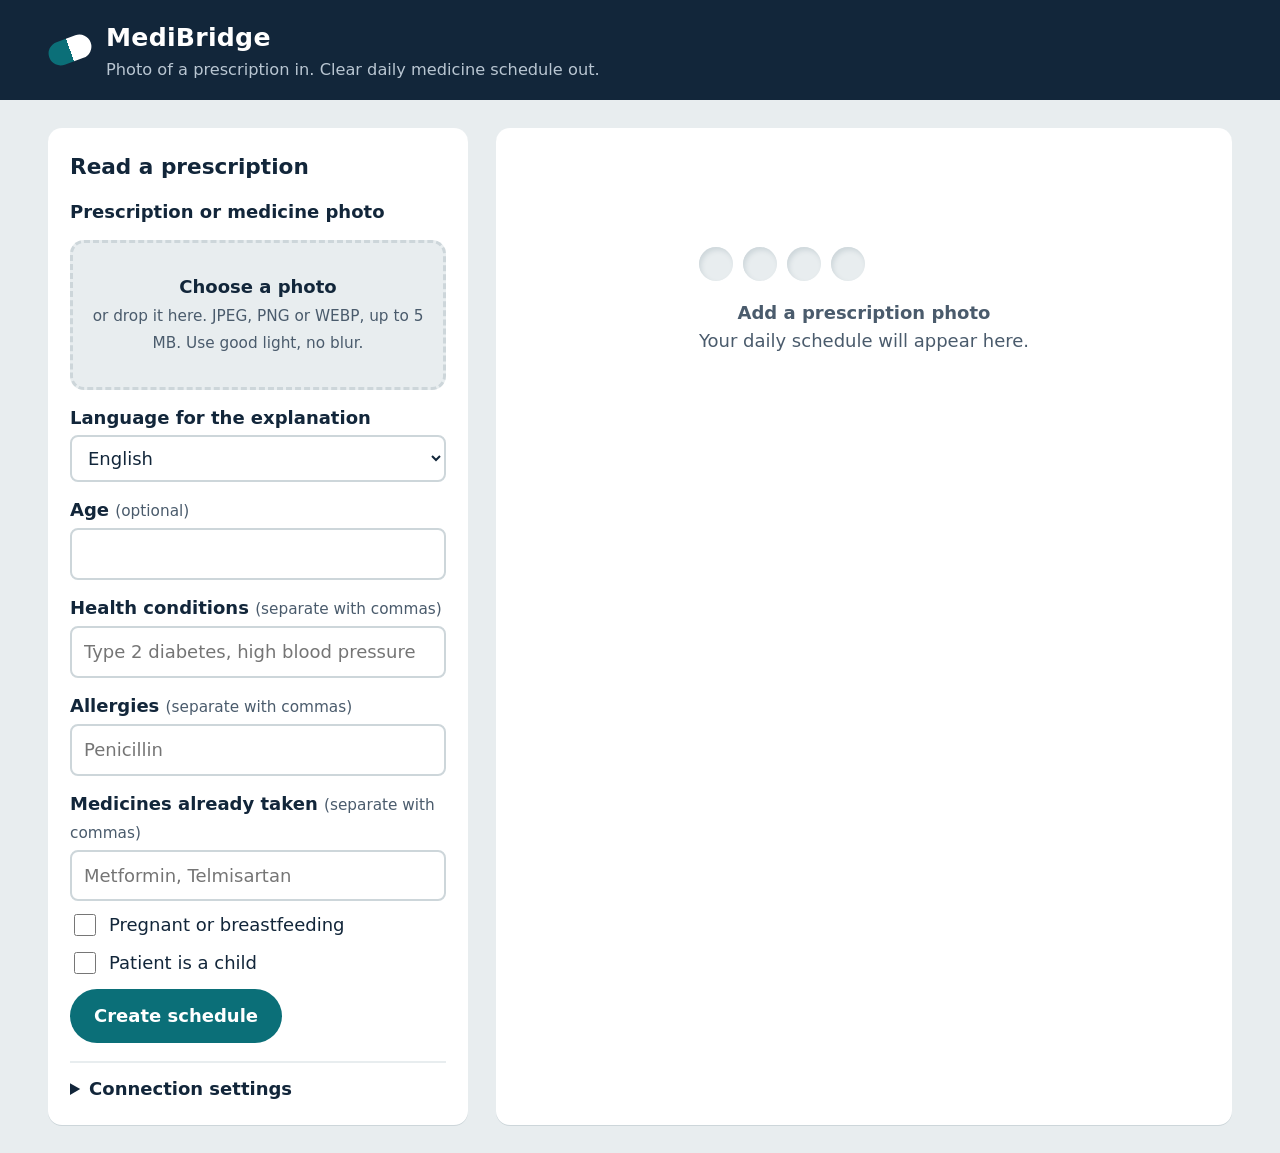
<file: index (1).html>
<!DOCTYPE html>
<html lang="en">
<head>
<meta charset="utf-8">
<meta name="viewport" content="width=device-width, initial-scale=1">
<!-- CSP: no inline-event handlers, no third-party scripts. connect-src = your backend only. -->
<meta http-equiv="Content-Security-Policy" content="default-src 'none'; script-src 'unsafe-inline'; style-src 'unsafe-inline' https://fonts.googleapis.com; font-src https://fonts.gstatic.com; img-src blob: data:; connect-src http://localhost:* http://127.0.0.1:* https:; base-uri 'none'; form-action 'none'">
<meta name="referrer" content="no-referrer">
<title>MediBridge – prescription to daily schedule</title>
<link rel="preconnect" href="https://fonts.googleapis.com">
<link rel="preconnect" href="https://fonts.gstatic.com" crossorigin>
<link href="https://fonts.googleapis.com/css2?family=Atkinson+Hyperlegible:wght@400;700&family=Noto+Sans+Devanagari:wght@400;700&family=Noto+Sans+Telugu:wght@400;700&display=swap" rel="stylesheet">
<style>
:root{
  --ink:#12263A; --ink-soft:#4A5B6C; --foil:#E8EDEF; --foil-deep:#CDD6DA; --paper:#FFFFFF;
  --teal:#0B6F78; --teal-dark:#084F56; --amber:#F2B233; --amber-bg:#FFF4D6;
  --red:#B3261E; --red-bg:#FDE7E5; --green:#1E7A4A; --green-bg:#E3F4EA;
  --r-lg:28px; --r-md:14px; --r-sm:8px;
  --font:"Atkinson Hyperlegible","Noto Sans Devanagari","Noto Sans Telugu",system-ui,sans-serif;
}
*{box-sizing:border-box}
html{font-size:112.5%}
body{margin:0;background:var(--foil);color:var(--ink);font-family:var(--font);line-height:1.55}
:focus-visible{outline:3px solid var(--ink);outline-offset:2px}
.skip{position:absolute;left:-999px}.skip:focus{left:8px;top:8px;background:var(--paper);padding:8px 12px;z-index:9}
header{background:var(--ink);color:#fff;padding:18px clamp(16px,4vw,48px);display:flex;align-items:center;gap:14px;flex-wrap:wrap}
.logo{width:44px;height:24px;border-radius:12px;background:linear-gradient(90deg,var(--teal) 50%,var(--paper) 50%);transform:rotate(-20deg);flex:none}
header h1{font-size:1.4rem;margin:0;letter-spacing:.01em}
header p{margin:0;color:#B9C6D2;font-size:.9rem}
main{display:grid;grid-template-columns:minmax(300px,420px) 1fr;gap:28px;padding:28px clamp(16px,4vw,48px);max-width:1280px;margin:0 auto}
@media(max-width:860px){main{grid-template-columns:1fr}}
.panel{background:var(--paper);border-radius:var(--r-md);padding:22px;box-shadow:0 1px 0 var(--foil-deep)}
h2{font-size:1.2rem;margin:0 0 12px}
h3{font-size:1.05rem;margin:0 0 6px}
label,.lbl{display:block;font-weight:700;margin:14px 0 4px}
.hint{font-weight:400;color:var(--ink-soft);font-size:.85rem}
input[type=text],input[type=password],input[type=number],select{width:100%;font:inherit;padding:10px 12px;border:2px solid var(--foil-deep);border-radius:var(--r-sm);background:#fff;color:var(--ink)}
input:focus,select:focus{border-color:var(--teal)}
.check{display:flex;gap:10px;align-items:center;font-weight:400;margin:10px 0}
.check input{width:22px;height:22px;accent-color:var(--teal)}
.drop{display:grid;place-items:center;text-align:center;gap:6px;min-height:150px;border:3px dashed var(--foil-deep);border-radius:var(--r-md);padding:14px;cursor:pointer;background:var(--foil)}
.drop:hover,.drop.over{border-color:var(--teal);background:#F2FAFA}
.drop img{max-width:100%;max-height:220px;border-radius:var(--r-sm)}
.drop input{position:absolute;opacity:0;width:1px;height:1px}
.drop:focus-within{outline:3px solid var(--ink);outline-offset:2px}
button{font:inherit;font-weight:700;border:0;border-radius:999px;padding:13px 24px;cursor:pointer;background:var(--teal);color:#fff;min-height:48px}
button:hover{background:var(--teal-dark)}
button.ghost{background:transparent;color:var(--teal-dark);border:2px solid var(--teal)}
button.ghost:hover{background:#E6F3F4}
button[disabled]{opacity:.55;cursor:wait}
details{margin-top:18px;border-top:2px solid var(--foil);padding-top:12px}
summary{cursor:pointer;font-weight:700}
.err{background:var(--red-bg);color:var(--red);border-left:6px solid var(--red);padding:12px 14px;border-radius:var(--r-sm);margin-top:14px;font-weight:700}
.empty{display:grid;place-items:center;text-align:center;min-height:320px;color:var(--ink-soft)}
.empty .blister{display:flex;gap:10px;margin-bottom:14px}
.empty .blister i{width:34px;height:34px;border-radius:50%;background:var(--foil);box-shadow:inset 2px 3px 5px var(--foil-deep)}
.banner{border-radius:var(--r-md);padding:14px 16px;margin-bottom:18px;font-weight:700}
.banner.review{background:var(--amber-bg);border-left:8px solid var(--amber)}
.banner.ok{background:var(--green-bg);border-left:8px solid var(--green)}
.banner ul{margin:6px 0 0;padding-left:20px;font-weight:400}
.toolbar{display:flex;gap:10px;flex-wrap:wrap;margin:12px 0 4px}
/* Blister strip: schedule as foil pack cavities */
.strip{display:grid;grid-template-columns:repeat(auto-fit,minmax(170px,1fr));gap:14px;background:var(--foil);padding:16px;border-radius:var(--r-lg);margin:12px 0 22px;box-shadow:inset 0 2px 6px var(--foil-deep)}
.slot{background:var(--paper);border-radius:var(--r-lg);padding:14px;display:grid;gap:6px;justify-items:start;box-shadow:0 2px 0 var(--foil-deep)}
.pill{width:56px;height:56px;border-radius:50%;display:grid;place-items:center;font-weight:700;font-size:.8rem;color:var(--ink);box-shadow:inset -4px -5px 8px rgba(0,0,0,.14);opacity:0;transform:scale(.4);animation:pop .45s cubic-bezier(.3,1.6,.5,1) forwards;animation-delay:calc(var(--i)*140ms)}
.p-morning{background:#FFD36B}.p-afternoon{background:#9ADBD6}.p-evening{background:#F4A38C}.p-night{background:#A9B7F0}
.slot .time{font-size:1.5rem;font-weight:700;line-height:1}
.slot .meds{font-weight:700}
.slot p{margin:0;font-size:.95rem}
@keyframes pop{to{opacity:1;transform:none}}
@media(prefers-reduced-motion:reduce){.pill{animation:none;opacity:1;transform:none}}
.meds-grid{display:grid;gap:14px}
.med{border:2px solid var(--foil-deep);border-radius:var(--r-md);padding:16px}
.med dl{display:grid;grid-template-columns:auto 1fr;gap:2px 14px;margin:10px 0}
.med dt{color:var(--ink-soft)}.med dd{margin:0;font-weight:700}
.src{background:var(--foil);border-radius:var(--r-sm);padding:6px 10px;font-size:.85rem;color:var(--ink-soft);overflow-wrap:anywhere}
.warn{margin:8px 0 0;padding-left:20px}
.flag{border-radius:var(--r-md);padding:12px 14px;margin:10px 0;border-left:8px solid}
.flag b{display:inline-block;margin-right:6px}
.sev-low{background:var(--foil);border-color:var(--ink-soft)}
.sev-medium{background:var(--amber-bg);border-color:var(--amber)}
.sev-high{background:var(--red-bg);border-color:var(--red)}
.sev-emergency{background:var(--red);color:#fff;border-color:var(--ink)}
section.block{margin-top:26px}
.disc{font-size:.85rem;color:var(--ink-soft);border-top:2px solid var(--foil);padding-top:12px;margin-top:26px}
.sr{position:absolute;width:1px;height:1px;overflow:hidden;clip:rect(0 0 0 0)}
</style>
</head>
<body>
<a class="skip" href="#results">Skip to results</a>
<header>
  <div class="logo" aria-hidden="true"></div>
  <div>
    <h1>MediBridge</h1>
    <p>Photo of a prescription in. Clear daily medicine schedule out.</p>
  </div>
</header>

<main>
  <form class="panel" id="form" novalidate aria-labelledby="formTitle">
    <h2 id="formTitle">Read a prescription</h2>

    <span class="lbl" id="fileLbl">Prescription or medicine photo</span>
    <label class="drop" id="drop" for="file">
      <input type="file" id="file" accept="image/jpeg,image/png,image/webp" aria-describedby="fileLbl">
      <span id="dropText"><b>Choose a photo</b><br><span class="hint">or drop it here. JPEG, PNG or WEBP, up to 5 MB. Use good light, no blur.</span></span>
    </label>

    <label for="lang">Language for the explanation</label>
    <select id="lang">
      <option value="English">English</option><option value="Hindi">हिन्दी (Hindi)</option>
      <option value="Telugu">తెలుగు (Telugu)</option><option value="Tamil">தமிழ் (Tamil)</option>
      <option value="Kannada">ಕನ್ನಡ (Kannada)</option><option value="Bengali">বাংলা (Bengali)</option>
      <option value="Marathi">मराठी (Marathi)</option>
    </select>

    <label for="age">Age <span class="hint">(optional)</span></label>
    <input type="number" id="age" min="0" max="120" inputmode="numeric">

    <label for="cond">Health conditions <span class="hint">(separate with commas)</span></label>
    <input type="text" id="cond" maxlength="400" placeholder="Type 2 diabetes, high blood pressure">

    <label for="allergy">Allergies <span class="hint">(separate with commas)</span></label>
    <input type="text" id="allergy" maxlength="400" placeholder="Penicillin">

    <label for="current">Medicines already taken <span class="hint">(separate with commas)</span></label>
    <input type="text" id="current" maxlength="600" placeholder="Metformin, Telmisartan">

    <label class="check"><input type="checkbox" id="preg"> Pregnant or breastfeeding</label>
    <label class="check"><input type="checkbox" id="child"> Patient is a child</label>

    <div class="toolbar"><button type="submit" id="go">Create schedule</button></div>
    <div id="formErr" role="alert"></div>

    <details>
      <summary>Connection settings</summary>
      <label class="check"><input type="checkbox" id="demo" checked> Demo mode (sample result, no server needed)</label>
      <label for="api">Server address</label>
      <input type="text" id="api" value="http://localhost:8000" autocomplete="off">
      <label for="key">Access key <span class="hint">(kept in this tab only)</span></label>
      <input type="password" id="key" autocomplete="off">
    </details>
  </form>

  <section class="panel" id="results" tabindex="-1" aria-live="polite" aria-label="Results">
    <div class="empty" id="empty">
      <div>
        <div class="blister" aria-hidden="true"><i></i><i></i><i></i><i></i></div>
        <p><b>Add a prescription photo</b><br>Your daily schedule will appear here.</p>
      </div>
    </div>
  </section>
</main>

<script>
"use strict";
const $ = s => document.querySelector(s);
const MAX_BYTES = 5 * 1024 * 1024, TYPES = ["image/jpeg", "image/png", "image/webp"];
const SPEECH = {English:"en-IN",Hindi:"hi-IN",Telugu:"te-IN",Tamil:"ta-IN",Kannada:"kn-IN",Bengali:"bn-IN",Marathi:"mr-IN"};
let file = null, previewUrl = null;

/* SECURITY: model output is untrusted. Build DOM with textContent only. Never innerHTML. */
function h(tag, props = {}, ...kids) {
  const e = document.createElement(tag);
  for (const [k, v] of Object.entries(props)) {
    if (k === "class") e.className = v; else e.setAttribute(k, v);
  }
  kids.flat().forEach(k => { if (k != null && k !== "") e.append(k.nodeType ? k : String(k)); });
  return e;
}

/* ---------- file selection ---------- */
function setFile(f) {
  $("#formErr").replaceChildren();
  if (!f) return;
  if (!TYPES.includes(f.type)) return showErr("Use a JPEG, PNG or WEBP photo.");
  if (f.size > MAX_BYTES) return showErr("Photo is bigger than 5 MB. Take a smaller photo.");
  file = f;
  if (previewUrl) URL.revokeObjectURL(previewUrl);
  previewUrl = URL.createObjectURL(f);
  const img = h("img", {src: previewUrl, alt: "Selected prescription photo"});
  $("#dropText").replaceChildren(img, h("br"), h("span", {class: "hint"}, "Tap to choose a different photo."));
}
$("#file").addEventListener("change", e => setFile(e.target.files[0]));
const drop = $("#drop");
["dragenter", "dragover"].forEach(t => drop.addEventListener(t, e => { e.preventDefault(); drop.classList.add("over"); }));
["dragleave", "drop"].forEach(t => drop.addEventListener(t, e => { e.preventDefault(); drop.classList.remove("over"); }));
drop.addEventListener("drop", e => setFile(e.dataTransfer.files[0]));

function showErr(msg) { $("#formErr").replaceChildren(h("div", {class: "err"}, msg)); }
const list = (id, max) => $(id).value.split(",").map(s => s.trim().slice(0, 100)).filter(Boolean).slice(0, max);

/* ---------- submit ---------- */
$("#form").addEventListener("submit", async e => {
  e.preventDefault();
  if (!file && !$("#demo").checked) return showErr("Add a prescription photo first.");
  const ageVal = $("#age").value.trim();
  const context = {
    age: ageVal === "" ? null : Math.min(120, Math.max(0, parseInt(ageVal, 10) || 0)),
    preferred_language: $("#lang").value,
    conditions: list("#cond", 20), allergies: list("#allergy", 20), current_medicines: list("#current", 30),
    pregnant_or_breastfeeding: $("#preg").checked, patient_is_child: $("#child").checked
  };
  const btn = $("#go"); btn.disabled = true; btn.textContent = "Reading prescription…";
  $("#formErr").replaceChildren();
  try {
    const data = $("#demo").checked ? await demo(context) : await callApi(context);
    render(data, context);
    $("#results").focus();
  } catch (err) {
    showErr(err.userMessage || "Something went wrong. Try again.");
  } finally { btn.disabled = false; btn.textContent = "Create schedule"; }
});

async function callApi(context) {
  const base = $("#api").value.trim().replace(/\/+$/, "");
  const key = $("#key").value;
  if (!/^https?:\/\//.test(base)) throw {userMessage: "Server address must start with http:// or https://"};
  if (!key) throw {userMessage: "Enter the access key under Connection settings."};
  const fd = new FormData();
  fd.append("file", file); fd.append("context", JSON.stringify(context));
  const ctl = new AbortController(), t = setTimeout(() => ctl.abort(), 60000);
  let res;
  try { res = await fetch(base + "/v1/care-plan", {method: "POST", headers: {"X-API-Key": key}, body: fd, signal: ctl.signal}); }
  catch { throw {userMessage: "Cannot reach the server. Check the address and that it is running."}; }
  finally { clearTimeout(t); }
  if (!res.ok) {
    const map = {401: "Access key is wrong or missing.", 413: "Photo is too large.", 415: "Photo type not supported. Use JPEG, PNG or WEBP.",
      422: "Some details were not accepted. Check age and language.", 429: "Too many requests. Wait a minute and try again.",
      502: "The prescription could not be read safely. Upload a clearer photo.", 504: "The AI service took too long. Try again."};
    throw {userMessage: map[res.status] || "Server error. Try again."};
  }
  return res.json();
}

/* ---------- rendering ---------- */
const PERIODS = [[12, "morning", "Morning"], [17, "afternoon", "Afternoon"], [21, "evening", "Evening"], [99, "night", "Night"]];
const period = t => { const hr = parseInt(t, 10); return PERIODS.find(p => hr < p[0]) || PERIODS[3]; };
const SEV = {low: "Note", medium: "Check", high: "Important", emergency: "Emergency"};
const FOOD = {before_food: "Before food", after_food: "After food", with_food: "With food", empty_stomach: "Empty stomach", no_restriction: "Any time", unclear: "Not clear"};

function render(data, context) {
  const p = data.care_plan, root = $("#results");
  const out = [];

  out.push(data.requires_human_review
    ? h("div", {class: "banner review", role: "status"}, "A pharmacist or health worker should check this before you rely on it.",
        h("ul", {}, (data.review_reasons || []).map(r => h("li", {}, r))))
    : h("div", {class: "banner ok", role: "status"}, "No problems found by automatic checks. Still confirm with your pharmacist."));

  out.push(h("h2", {}, "Your day"));
  out.push(h("p", {}, p.patient_friendly_summary));
  const bar = h("div", {class: "toolbar"});
  const speak = h("button", {type: "button", class: "ghost"}, "Read aloud");
  speak.addEventListener("click", () => toggleSpeech(speak, p, context.preferred_language));
  const print = h("button", {type: "button", class: "ghost"}, "Print");
  print.addEventListener("click", () => window.print());
  bar.append(speak, print); out.push(bar);

  if (p.extraction_confidence !== "high" || (p.unreadable_or_missing_fields || []).length)
    out.push(h("div", {class: "flag sev-medium"}, h("b", {}, "Photo not fully clear."),
      "Upload a clearer photo. Unclear: " + ((p.unreadable_or_missing_fields || []).join(", ") || "some details")));

  const strip = h("div", {class: "strip", role: "list", "aria-label": "Daily schedule"});
  (p.daily_schedule || []).slice().sort((a, b) => a.time.localeCompare(b.time)).forEach((s, i) => {
    const [, cls, label] = period(s.time);
    const slot = h("div", {class: "slot", role: "listitem", style: "--i:" + i},
      h("div", {class: "pill p-" + cls, "aria-hidden": "true"}, label.slice(0, 3)),
      h("div", {class: "time"}, s.time), h("div", {class: "meds"}, (s.medicines || []).join(", ")),
      h("p", {}, s.instruction));
    strip.append(slot);
  });
  out.push(strip);

  out.push(h("section", {class: "block"}, h("h2", {}, "Medicines"),
    h("div", {class: "meds-grid"}, (p.medications || []).map(m => h("article", {class: "med"},
      h("h3", {}, m.medicine_name + (m.strength ? " " + m.strength : "")),
      h("p", {}, m.plain_language_purpose),
      h("dl", {},
        h("dt", {}, "Dose"), h("dd", {}, m.dose), h("dt", {}, "How often"), h("dd", {}, m.frequency + " – " + m.timing),
        h("dt", {}, "Food"), h("dd", {}, FOOD[m.food_instruction] || "Not clear"),
        h("dt", {}, "For"), h("dd", {}, m.duration || "Not stated")),
      (m.important_warnings || []).length ? h("ul", {class: "warn"}, m.important_warnings.map(w => h("li", {}, w))) : "",
      h("p", {class: "src"}, "Written on photo: " + m.source_text_from_image))))));

  if ((p.potential_safety_flags || []).length)
    out.push(h("section", {class: "block"}, h("h2", {}, "Safety checks"),
      p.potential_safety_flags.map(f => h("div", {class: "flag sev-" + (SEV[f.severity] ? f.severity : "low")},
        h("b", {}, SEV[f.severity] || "Note") , f.issue, h("br"), h("b", {}, "What to do:"), f.recommended_action))));

  out.push(h("section", {class: "block"}, h("h2", {}, "If you miss a dose"), h("p", {}, p.missed_dose_guidance)));

  if (p.caregiver_alert_needed)
    out.push(h("section", {class: "block"}, h("h2", {}, "Caregiver message (waiting for approval)"),
      h("p", {}, p.caregiver_alert_message), h("p", {class: "hint"}, "This is not sent until a health worker approves it.")));

  if ((p.follow_up_questions_for_patient || []).length)
    out.push(h("section", {class: "block"}, h("h2", {}, "Questions to answer"),
      h("ul", {}, p.follow_up_questions_for_patient.map(q => h("li", {}, q)))));

  out.push(h("p", {class: "disc"}, p.medical_disclaimer, " Request ID: " + (data.request_id || "demo")));
  root.replaceChildren(...out);
}

/* ---------- read aloud ---------- */
function toggleSpeech(btn, plan, lang) {
  const s = window.speechSynthesis;
  if (!s) return;
  if (s.speaking) { s.cancel(); btn.textContent = "Read aloud"; return; }
  const text = [plan.patient_friendly_summary, ...(plan.daily_schedule || []).map(x => x.reminder_message)].join(" ");
  const u = new SpeechSynthesisUtterance(text);
  u.lang = SPEECH[lang] || "en-IN"; u.rate = 0.9;
  u.onend = u.onerror = () => { btn.textContent = "Read aloud"; };
  btn.textContent = "Stop reading"; s.speak(u);
}

/* ---------- demo data (matches backend response shape) ---------- */
async function demo(ctx) {
  await new Promise(r => setTimeout(r, 900));
  const med = (name, strength, purpose, plain, warn, src) => ({medicine_name: name, strength, form: "tablet", dose: "1 tablet",
    frequency: "Twice daily", timing: "Morning and evening", duration: "30 days", food_instruction: "after_food",
    purpose_if_stated: purpose, plain_language_purpose: plain, important_warnings: warn, source_text_from_image: src});
  return {
    request_id: "demo",
    requires_human_review: true,
    review_reasons: ["Demo data: sample only, not from your photo"],
    care_plan: {
      extraction_confidence: "high", unreadable_or_missing_fields: [],
      patient_friendly_summary: "You have two medicines. Take both after food, in the morning and in the evening.",
      medications: [
        med("Metformin", "500 mg", "Diabetes", "This medicine helps control blood sugar.", ["Do not skip meals.", "Tell a doctor if you feel very weak, vomit, or have stomach pain."], "Tab Metformin 500 mg BD after food x 30 days"),
        med("Telmisartan", "40 mg", "BP", "This medicine helps keep blood pressure down.", ["Stand up slowly. Tell a doctor if you feel dizzy."], "Tab Telmisartan 40 mg BD a/f x 30 d")],
      daily_schedule: [
        {time: "08:30", medicines: ["Metformin 500 mg", "Telmisartan 40 mg"], instruction: "Take 1 tablet of each after breakfast.", reminder_message: "Good morning. Please take your Metformin and Telmisartan after breakfast."},
        {time: "20:30", medicines: ["Metformin 500 mg", "Telmisartan 40 mg"], instruction: "Take 1 tablet of each after dinner.", reminder_message: "It is time for your evening tablets. Please take them after dinner."}],
      missed_dose_guidance: "If you miss a dose, do not take two together. Take the next dose at the usual time. Ask your pharmacist if you miss doses often.",
      potential_safety_flags: [{severity: "low", issue: "You already take these medicines. Is this the same prescription or a change?", recommended_action: "Ask your doctor or pharmacist to confirm."}],
      caregiver_alert_needed: false, caregiver_alert_message: "",
      follow_up_questions_for_patient: ["Is it hard to swallow tablets?", "Did you miss any doses this week?", "Any dizziness, vomiting or weakness lately?"],
      medical_disclaimer: "MediBridge gives medication reminders and simple information. It does not replace advice from a doctor, pharmacist, or emergency service."
    }
  };
}
</script>
</body>
</html>
</file>
